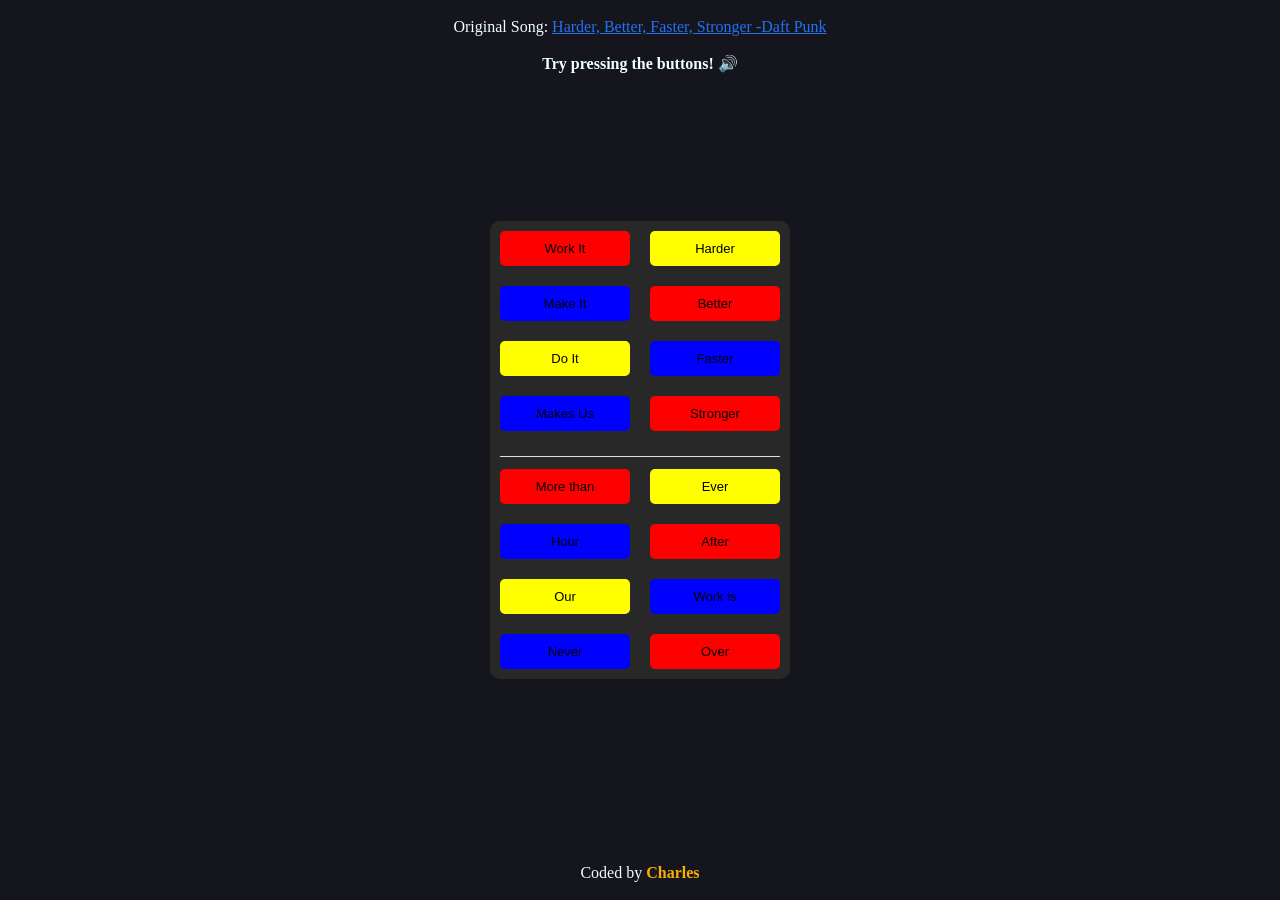
<file: index.html>
<!DOCTYPE html>
<html lang="en">
<head>
    <meta charset="UTF-8">
    <meta name="viewport" content="width=device-width, initial-scale=1.0">
    <title>HarderBetterFasterStronger</title>
    <link rel="stylesheet" href="styles.css">
    <script type="text/javascript">
        const work_it = new Audio();
        work_it.src = 'sounds/Work.mp3';
        const make_it = new Audio();
        make_it.src = 'sounds/make.mp3';
        const do_it = new Audio();
        do_it.src = 'sounds/Do.mp3';
        const makes_us = new Audio();
        makes_us.src = 'sounds/makes.mp3';

        const harder = new Audio();
        harder.src = 'sounds/harder.mp3';
        const better_ = new Audio();
        better_.src = 'sounds/better.mp3';
        const faster = new Audio();
        faster.src = 'sounds/fast.mp3';
        const stronger = new Audio();
        stronger.src = 'sounds/stronger.mp3';

        const  morethan = new Audio();
        morethan.src = 'sounds/morethan.mp3';
        const hour = new Audio();
        hour.src = 'sounds/hour.mp3';
        const our = new Audio();
        our.src = 'sounds/our.mp3';
        const never = new Audio();
        never.src = 'sounds/never.mp3';

        const ever = new Audio();
        ever.src = 'sounds/ever.mp3';
        const after = new Audio();
        after.src = 'sounds/after.mp3';
        const work_is = new Audio();
        work_is.src = 'sounds/workis.mp3';
        const over = new Audio();
        over.src = 'sounds/over.mp3';
    </script>
</head>
<body>
    <header>Original Song: <a href="https://youtu.be/gAjR4_CbPpQ?si=hslXNhiGDirRpTVD" target="_blank">Harder, Better, Faster, Stronger -Daft Punk</a></header>
    <p class="instr"><b>Try pressing the buttons! 🔊</b></p>
    <div class="container">
        <div class="inside">
        <ul>
            <li><button class="work" onclick="work_it.play();">Work It</button></li>
            <li><button class="make" onclick="make_it.play();">Make It</button></li>
            <li><button class="do" onclick="do_it.play();">Do It</button></li>
            <li><button class="makes" onclick="makes_us.play();">Makes Us</button></li>
        </ul>

        <ul>
            <li><button class="hard" onclick="harder.play();">Harder</button></li>
            <li><button class="better" onclick="better_.play();">Better</button></li>
            <li><button class="fast" onclick="faster.play();">Faster</button></li>
            <li><button class="str" onclick="stronger.play();">Stronger</button></li>
            
        </ul>
        </div>
        <p>___________________________________</p>
        <ul>
            <li><button class="work" onclick="morethan.play();">More than</button></li>
            <li><button class="make" onclick="hour.play();">Hour</button></li>
            <li><button class="do" onclick="our.play();">Our</button></li>
            <li><button class="makes" onclick="never.play();">Never</button></li>
        </ul>

        <ul>
            <li><button class="hard" onclick="ever.play();">Ever</button></li>
            <li><button class="better" onclick="after.play();">After</button></li>
            <li><button class="fast" onclick="work_is.play();">Work is</button></li>
            <li><button class="str" onclick="over.play();">Over</button></li>
            
        </ul>
    </div>
    <footer>Coded by <span>Charles</span></footer>
</body>
</html>
</file>
<file: styles.css>
* {
    margin: 0;
    padding: 0;
    box-sizing: border-box;
    border: none;
}

body {
    display: flex;
    justify-content: center;
    align-items: center;
    background-color: rgb(21, 21, 29);
    min-height: 100vh;
    color: azure;
}

.container {
    height: fit-content;
    width: fit-content;
    background-color: rgb(40, 40, 40);
    border-radius: 10px;
    text-align: center;
    align-items: center;
    color: white;
}


button {
    padding: 10px 10px;
    font-size: 13px;
    width: 130px;
    margin: 10px;
    border-radius: 5px;
    cursor: pointer;
}

ul {
    float: left;
    list-style: none;
}

.work, .better, .str{
    background-color: red;
}

.fast, .make, .makes {
    background-color: blue;
}

.do, .hard {
        background-color: yellow;
}

.work:hover, .better:hover, .str:hover {
    background-color: rgb(184, 1, 1);
}

.fast:hover, .make:hover, .makes:hover {
    background-color: rgb(0, 0, 178);
}

.do:hover, .hard:hover  {
        background-color: rgb(195, 195, 2);
}

header {
    position: fixed;
    top: 2%;
    font-size: clamp(13px,3.5vw,16px);
}

header a {
    color: rgb(36, 112, 243);
    
}

.instr {
    position: fixed;
    top:6%;
}
footer {
    position: fixed;
    bottom: 2%;
}

span {
    color: rgb(250, 175, 0);
    font-weight: bold;
}
</file>
